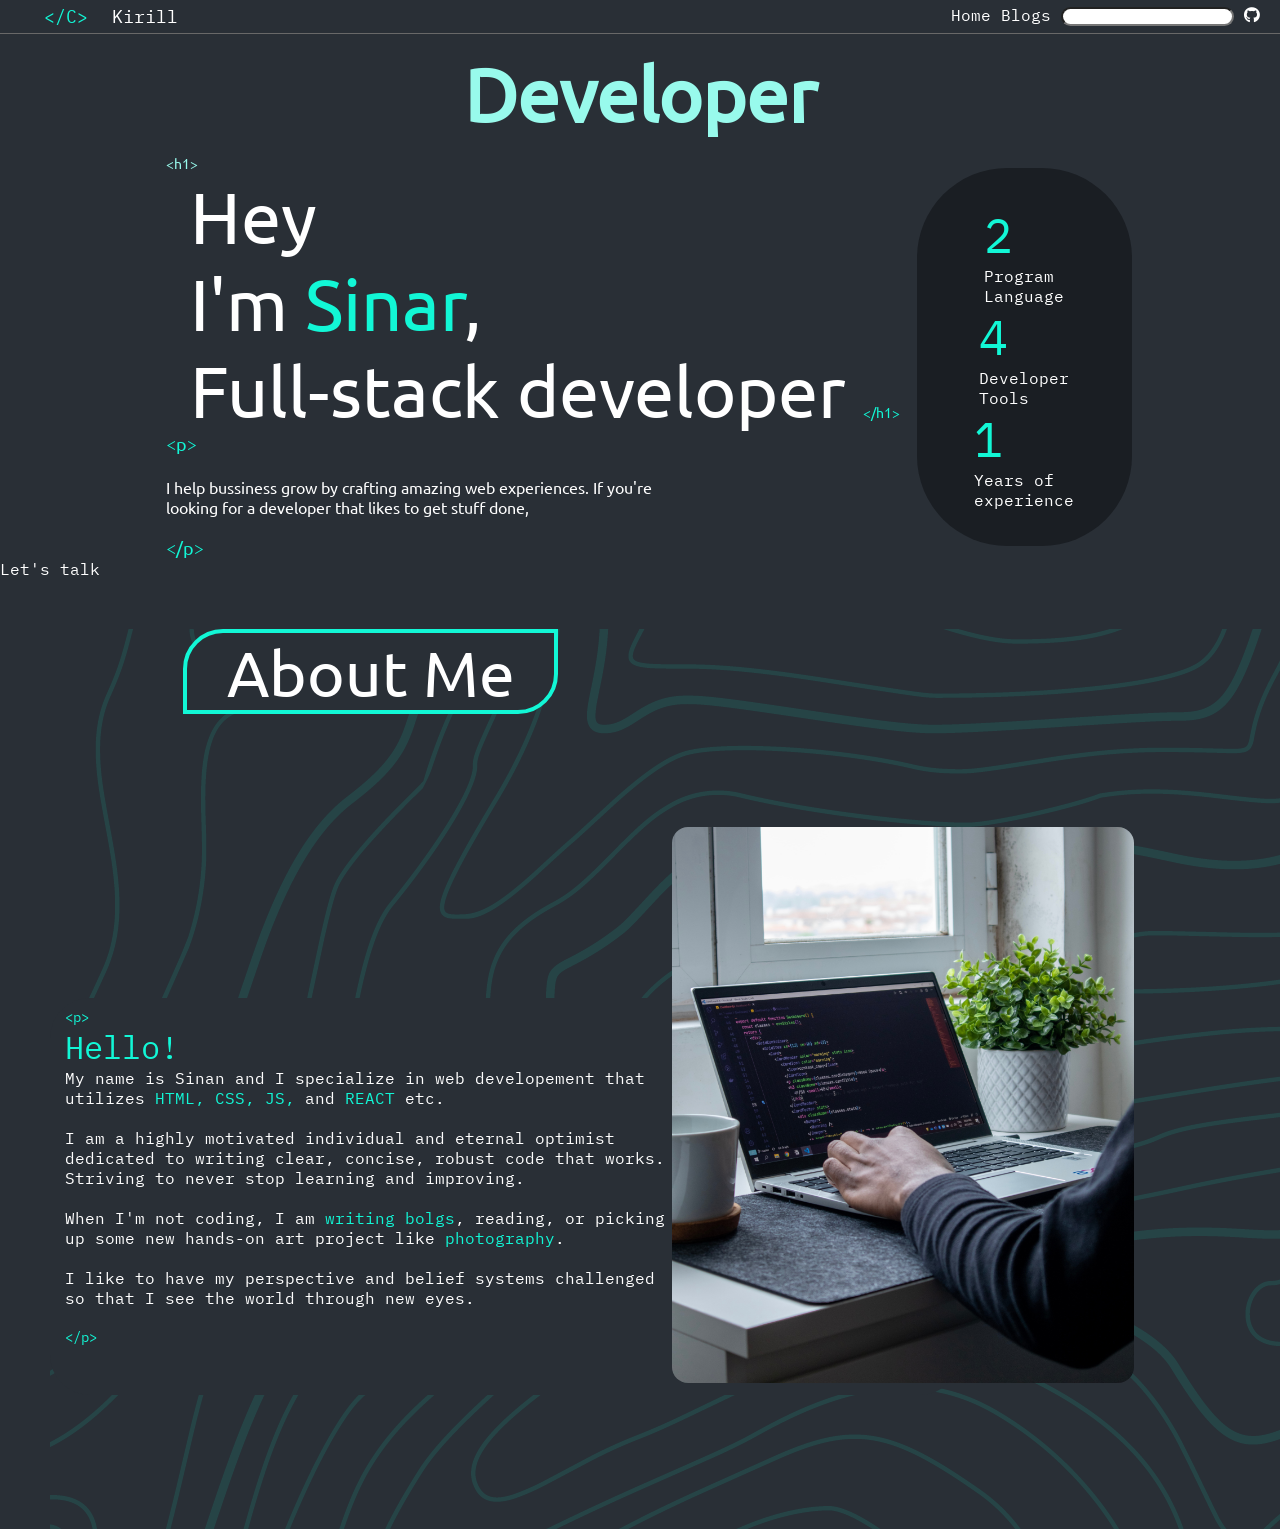
<file: index.html>
<!DOCTYPE html>
<html lang="en">

<head>
    <meta charset="UTF-8">
    <meta name="viewport" content="width=device-width, initial-scale=1.0">
    <title>Document</title>
    <link rel="stylesheet" href="css/style.css">
    <link rel="stylesheet" href="https://cdnjs.cloudflare.com/ajax/libs/font-awesome/6.5.1/css/all.min.css">
</head>

<body>
    <header>
        <nav>
            <div class="header__logo">
                <h3 class="header__logo__prefix">&lt/C&gt</h3>
                <h3 class="header__logo__name">Kirill</h3>
            </div>
            <div class="head__hyperlinks">
                <a class="head__hyperlinks__home" href="index.html">Home</a>
                <a class="head__hyperlinks__blogs" href="">Blogs</a>
                <input class="head__hyperlinks__search" type="search" name="search" id="search">
                <a class="head__hyperlinks__github" href="" ><i class="fa-brands fa-github"></i></a>
            </div>
        </nav>
    </header>

    <main>
        <section class="hero" id="hero">
            <div class="developer">
                <h1>Developer</h1>
            </div>
            <div class="content">
                <div>       

                </div>
                 <div class="osnov">
                <p class="h1">&lth1&gt</p>
                <h3 class="hs">Hey <br>I'm <span class="Sinar">Sinar</span>,<br> Full-stack developer <span class="h1 close">&lt/h1&gt</span></h3>
                <p class="p--iHelp">&ltp&gt <br> <br></p>
                <p> <span class=""> I help bussiness grow by crafting amazing web experiences. If you're <br> looking for a developer that likes to get stuff done, <br> <br> </span></p>
                <p class="slep--iHelp">&lt/p&gt</p>
            </div>
                <div class="skils--counter">
                    <p><span class="Program--con span--sc">2</span>Program <br> Language</p>
                    <p><span class="dev--too span--sc">4</span>Developer <br> Tools</p>
                    <p><span class="Years--exp span--sc">1</span>Years of <br> experience</p>
                </div>
            </div>
            <p>Let's talk</p>
           
        </section>

        <section class="about" id="about">
                    <div class="bag--ab"></div> 
                        <div class="about--image">
                        <img class="about--image--laptop" src="/images/54b523a21765740414a8e0d7f809a4c9330484ee.jpg" alt="laptop">
                    </div>
                    <div class="about--title">
                        <p>About Me</p>
                    </div>
                    <div class="about--hello">
                        <p class="about--popen">&ltp&gt</p>
                        <p  class="Hello">Hello!</p>
                        <p>My name is Sinan and I specialize in web developement that utilizes <span class="lang__lp">HTML, CSS, JS,</span> and <span class="lang__lp">REACT</span> etc. <br> <br></p>
                        <p>I am a highly motivated individual and eternal optimist dedicated to writing clear, concise, robust code that works. Striving to never stop learning and improving. <br> <br></p>
                        <p>When I'm not coding, I am <span class="lang__lp">writing bolgs</span>, reading, or picking up some new hands-on art project like <span class="lang__lp">photography</span>. <br><br></p>
                        <p>I like to have my perspective and belief systems challenged so that I see the world through new eyes. <br> <br></p>
                        <p class="about--popen">&lt/p&gt</p>
                    </div>
        </section>

        <section id="skills">

        </section>

        <section id="projects">

        </section>
    </main>

    <footer>

    </footer>
</body>

</html>
</file>
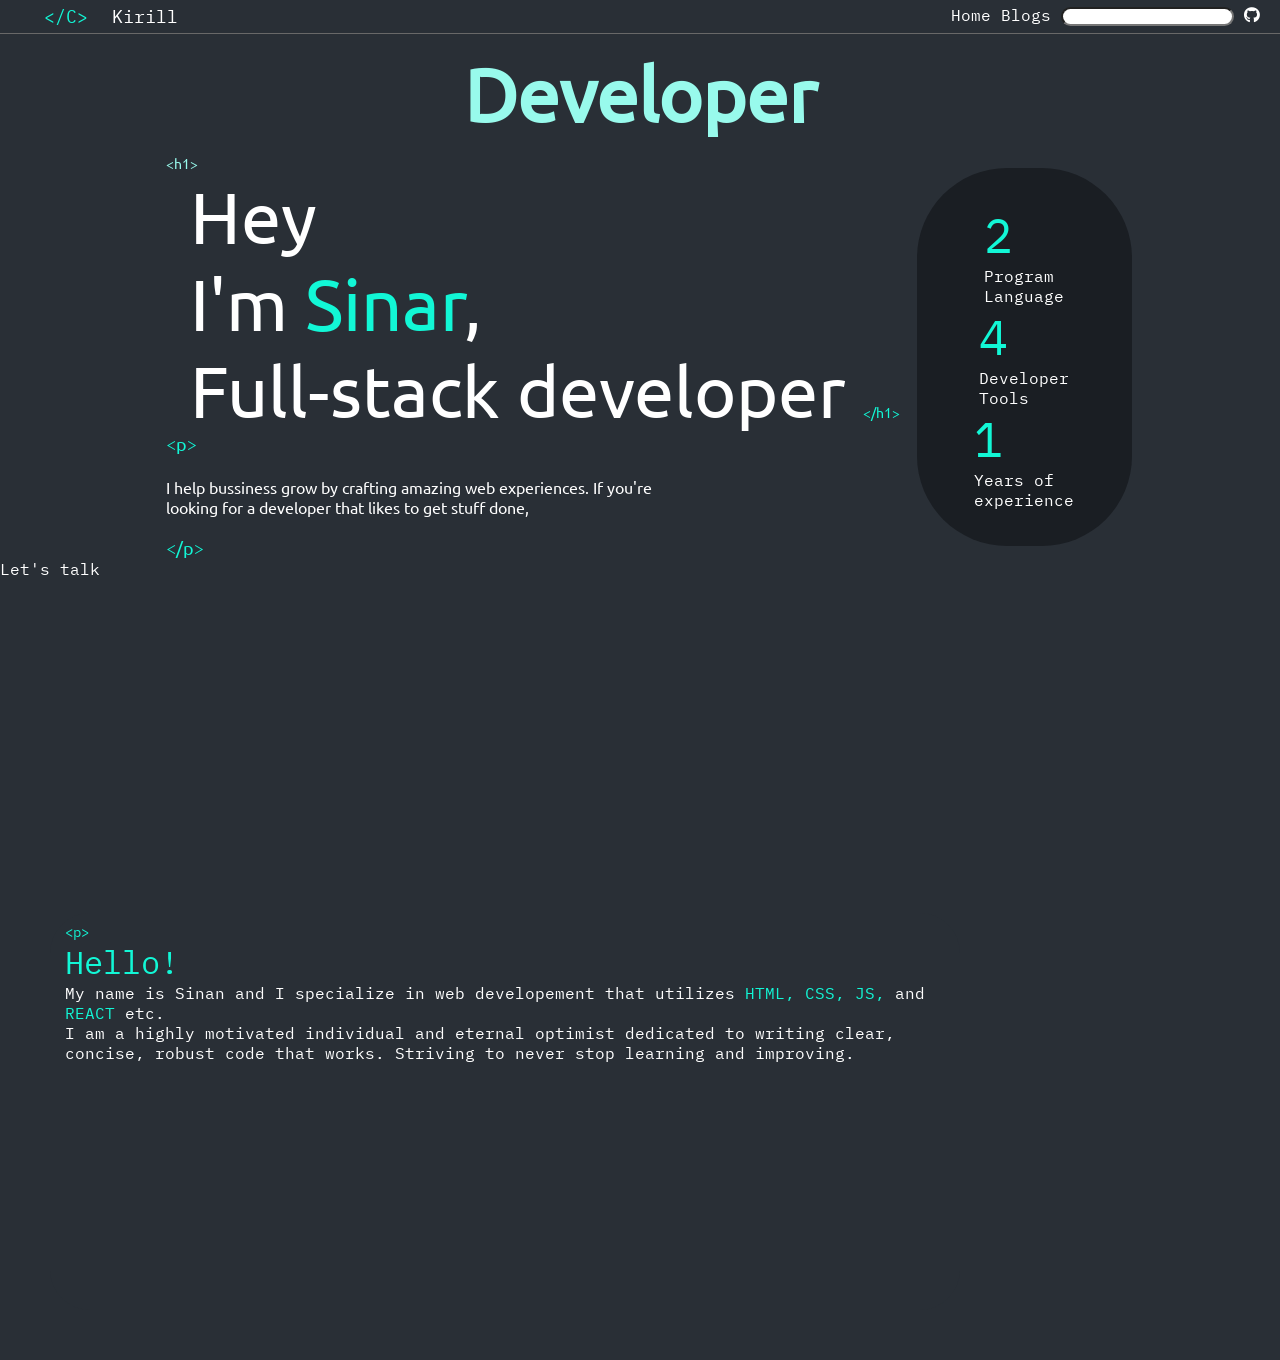
<file: index1 copy.html>
<!DOCTYPE html>
<html lang="en">

<head>
    <meta charset="UTF-8">
    <meta name="viewport" content="width=device-width, initial-scale=1.0">
    <title>Document</title>
    <link rel="stylesheet" href="css/style.css">
    <link rel="stylesheet" href="https://cdnjs.cloudflare.com/ajax/libs/font-awesome/6.5.1/css/all.min.css">
</head>

<body>
    <header>
        <nav>
            <div class="header__logo">
                <h3 class="header__logo__prefix">&lt/C&gt</h3>
                <h3 class="header__logo__name">Kirill</h3>
            </div>
            <div class="head__hyperlinks">
                <a class="head__hyperlinks__home" href="index.html">Home</a>
                <a class="head__hyperlinks__blogs" href="">Blogs</a>
                <input class="head__hyperlinks__search" type="search" name="search" id="search">
                <a class="head__hyperlinks__github" href="" ><i class="fa-brands fa-github"></i></a>
            </div>
        </nav>
    </header>

    <main>
        <section class="hero" id="hero">
            <div class="developer">
                <h1>Developer</h1>
            </div>
            <div class="content">
                <div>       

                </div>
                 <div class="osnov">
                <p class="h1">&lth1&gt</p>
                <h3 class="hs">Hey <br>I'm <span class="Sinar">Sinar</span>,<br> Full-stack developer <span class="h1 close">&lt/h1&gt</span></h3>
                <p class="p--iHelp">&ltp&gt <br> <br></p>
                <p> <span class=""> I help bussiness grow by crafting amazing web experiences. If you're <br> looking for a developer that likes to get stuff done, <br> <br> </span></p>
                <p class="slep--iHelp">&lt/p&gt</p>
            </div>
                <div class="skils--counter">
                    <p><span class="Program--con span--sc">2</span>Program <br> Language</p>
                    <p><span class="dev--too span--sc">4</span>Developer <br> Tools</p>
                    <p><span class="Years--exp span--sc">1</span>Years of <br> experience</p>
                </div>
            </div>
            <p>Let's talk</p>
           
        </section>

        <section class="about" id="about">
            <div class="about--hello">
                <p class="about--popen">&ltp&gt</p>
                <p  class="Hello">Hello!</p>
                <p>My name is Sinan and I specialize in web developement that utilizes <span class="lang__lp">HTML, CSS, JS,</span> and <span class="lang__lp">REACT</span> etc. <br></p>
                <p>I am a highly motivated individual and eternal optimist dedicated to writing clear, concise, robust code that works. Striving to never stop learning and improving.</p>
            </div>
        </section>

        <section id="skills">

        </section>

        <section id="projects">

        </section>
    </main>

    <footer>

    </footer>
</body>

</html>
</file>
<file: css/style.css>
@font-face {
            font-family: "Ubuntu";
            src: url(/fonts/Ubuntu-Regular.ttf);
        }

        @font-face {
            font-family: "IBMPlexMono";
            src: url(/fonts/IBMPlexMono-Regular.ttf);
        }

        * {
            margin: 0;
            padding: 0;
        }

        a {
            text-decoration: none;
            color: #FFFFFF;
        }

        body {
            background-color: #292F36;
            color: #FFFFFF;
            font-family: "IBMPlexMono";
        }

        h3 {
            font-size: 18px;
            font-weight: 500;
            margin-left: 24px;
        }

        .header__logo {
            display: flex;
            justify-content: space-between;

        }

        nav {
            display: flex;
            justify-content: space-between;
            padding: 5px 20px;
            align-items: auto;
            border-bottom: solid rgb(104, 104, 104) 1px;
        }

        .header__logo__prefix {
            color: #12F7D6;
        }

        .head__hyperlinks__search {
            border-radius: 30px;
        }

        .developer {
            color: #98faec;
            text-align: center;
            font-size: 50px;
            font-family: "Ubuntu";
            padding: 15px
        }

        .h1 {
            font-size: 14px;
            text-align: justify;
            color: #98FAEC;
            align-self: flex-start;
        }

        .osnov {
            align-items: center;
            justify-content: center;
            padding: 0px 17px;
            font-family: "Ubuntu";
        }

        .Sinar {
            color: #12F7D6;
        }

        .close {
            font-size: 14px;
            color: #12F7D6;
            align-self: flex-end;
        }

        .ab {
            display: block;
        }

        .p--iHelp {
            font-size: 18px;
            color: #12F7D6;
            align-self: flex-end;
        }

        .slep--iHelp {
            font-size: 18px;
            color: #12F7D6;
            align-self: flex-end;
        }

        .content {
            display: flex;
            align-items: center;
            justify-content: center;
        }

        .hs {
            font-size: 72px;
        }

        .skils--counter {
            display: flex;
            flex-direction: column;
            justify-content: center;
            align-items: center;
            width: 215px;
            height: 378px;
            border-radius: 90px;
            background-color: hsl(213, 15%, 12%);
        }

        .span--sc {

            display: flex;
            color: #12F7D6;
            font-size: 48px;
        }
.about{
    padding: 50px;
}
        .about--title {
            width: 367px;
            background-color: #292F36;
            border: solid 4px #12F7D6;
            border-top-left-radius: 40px;
            border-bottom-right-radius: 40px;
            display: flex;
            justify-content: center;
            text-align: center;
            font-size: 64px;
            font-family: 'Ubuntu';

            margin-left: 133px;

        }

        .about--image--laptop {
            width: 462px;
            height: 556px;
            border-radius: 16px;
            display: flex;
            float: right;
            margin-top: 198px;
            margin-bottom: 128px;
            margin-right: 96px;
        }

        .about--hello {
            width: 880px;
            height: 377px;
            border-radius: 40px;
            background-color: #292F36;
            font-size: 16px;
            padding: 10px 15px;
            margin-top: 284px;
        }

        .about--popen {
            color: #12F7D6;
            font-size: 14px;
        }

        .Hello {
            color: #12F7D6;
            font-size: 32px;
        }

        .lang__lp {
            color: #12F7D6;
        }

        .bag--ab::after {
            content: "";
            background-image: url(/images/about--background.png);
            width: 100%;
            height: 100%;
            position: absolute;
            opacity: 10%;
            z-index: -1;
        }
</file>
